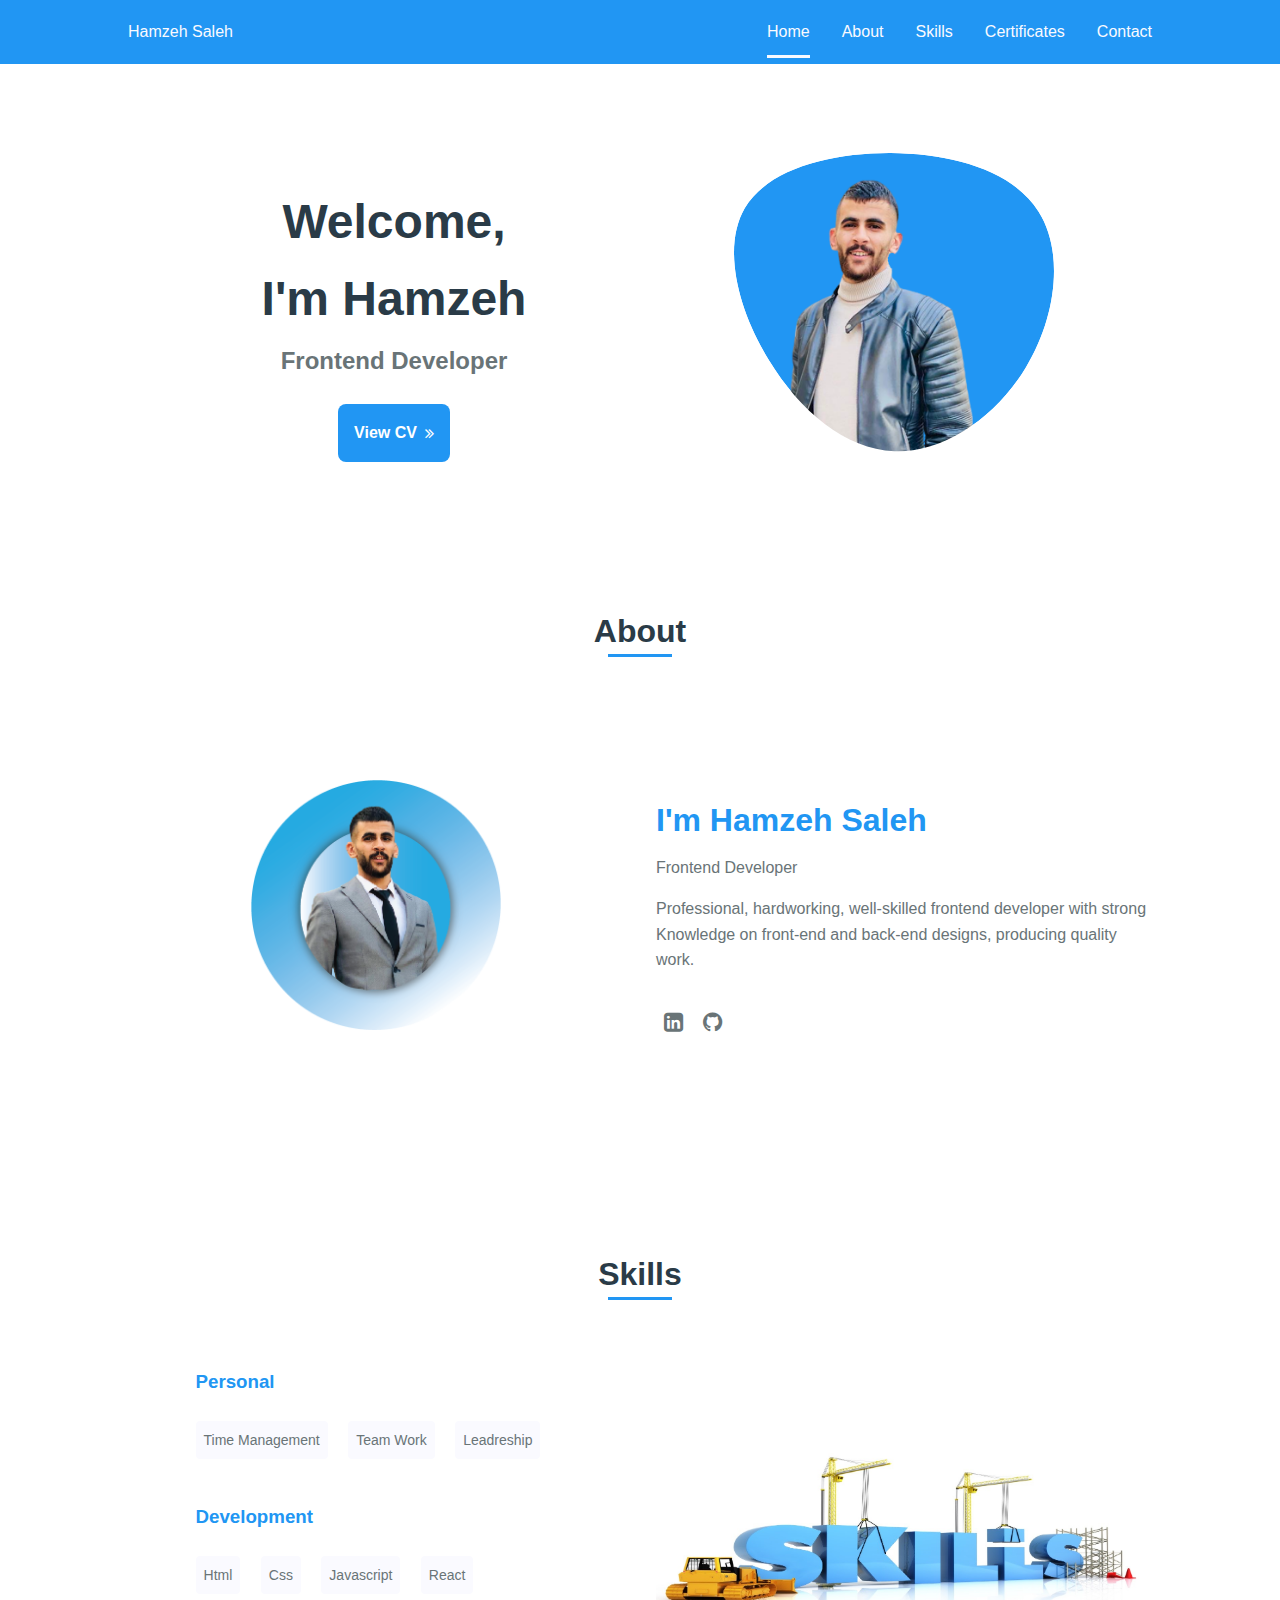
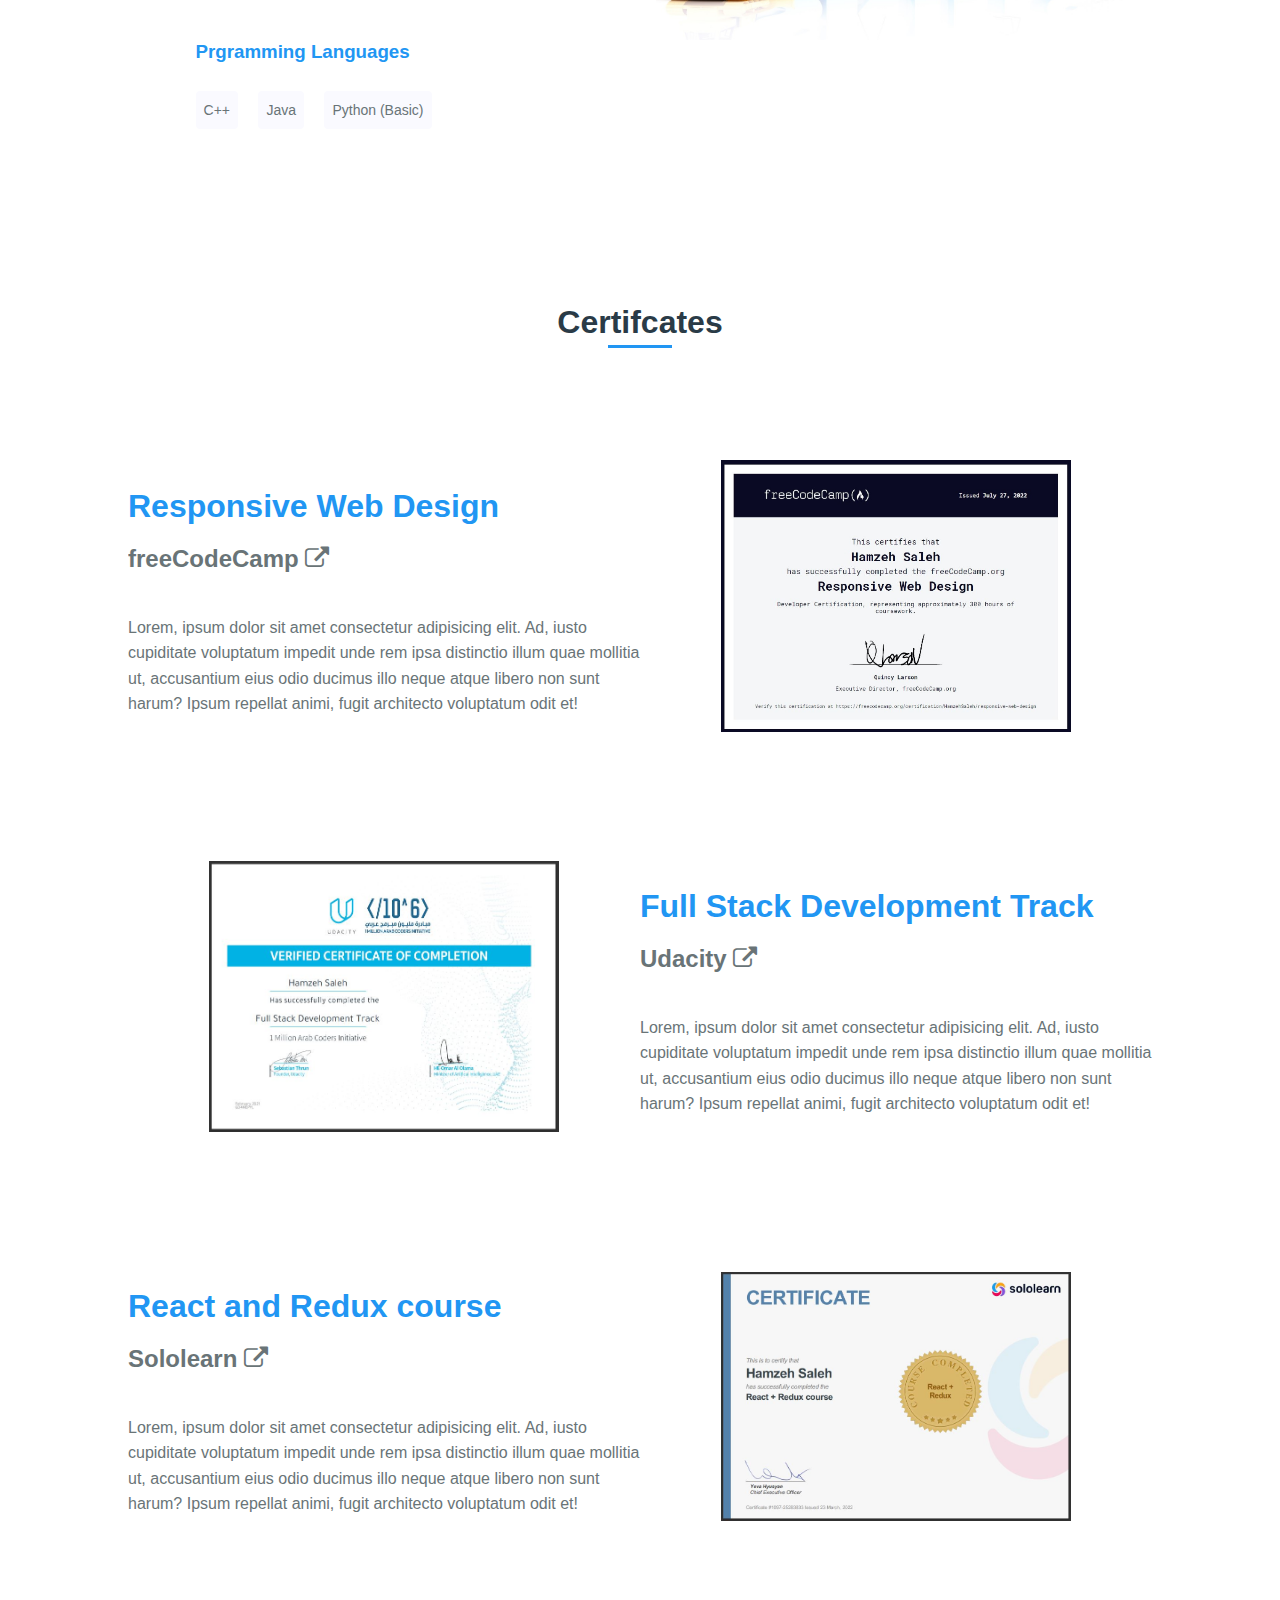
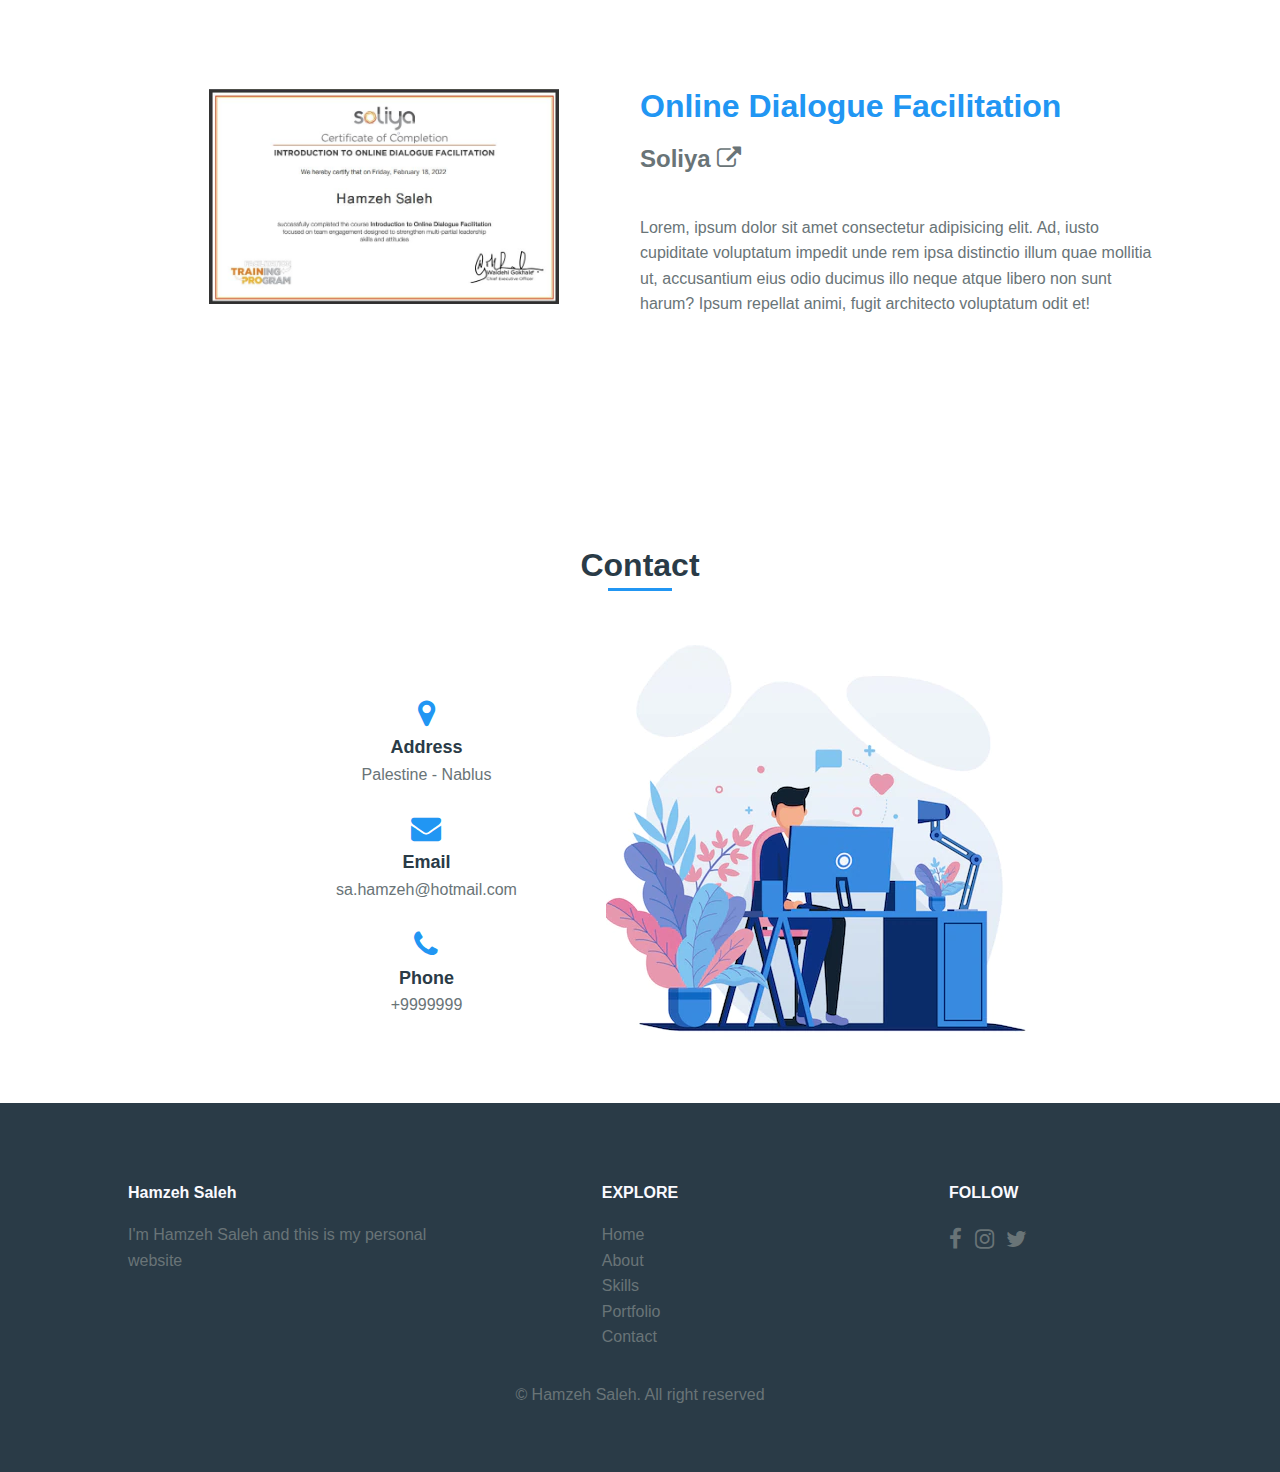
<file: index.html>
<!DOCTYPE html>
<html lang="en">
  <head>
    <meta charset="UTF-8" />
    <meta http-equiv="X-UA-Compatible" content="IE=edge" />
    <meta name="viewport" content="width=device-width, initial-scale=1.0" />
    <link rel="stylesheet" href="assets/style.css" />
    <link
      rel="stylesheet"
      href="https://cdnjs.cloudflare.com/ajax/libs/font-awesome/4.7.0/css/font-awesome.min.css"
    />

    <title>Hamzeh Saleh</title>
  </head>

  <body>
    <!--------------- Header ------------------>

    <header class="header" id="header">
      <nav class="nav bd_grid">
        <div>
          <a href="#" class="nav_logo">Hamzeh Saleh</a>
        </div>

        <div class="nav_menu" id="nav-menu">
          <ul class="nav_list">
            <li class="nav_item">
              <a href="#home" class="nav_link active">Home</a>
            </li>
            <li class="nav_item">
              <a href="#about" class="nav_link">About</a>
            </li>
            <li class="nav_item">
              <a href="#skills" class="nav_link">Skills</a>
            </li>
            <li class="nav_item">
              <a href="#certificate" class="nav_link">Certificates</a>
            </li>
            <li class="nav_item">
              <a href="#contact" class="nav_link">Contact</a>
            </li>
          </ul>
        </div>

        <div class="nav_toggle" id="nav-toggle">
          <i class="fa fa-bars"></i>
        </div>
      </nav>
    </header>

    <!---------------- Main ------------------>
    <main>
      <!---------------- Home------------------>
      <section class="home section" id="home">
        <div class="home_container container gird">
          <div class="home_content grid">
            <div class="home_social"></div>

            <div class="home_img">
              <svg
                class="home_blob"
                viewBox="0 0 200 187"
                xmlns="http://www.w3.org/2000/svg"
                xmlns:xlink="http://www.w3.org/1999/xlink"
              >
                <mask id="mask0" mask-type="alpha">
                  <path
                    d="M190.312 36.4879C206.582 62.1187 201.309 102.826 182.328 134.186C163.346 165.547
        130.807 187.559 100.226 186.353C69.6454 185.297 41.0228 161.023 21.7403 129.362C2.45775
        97.8511 -7.48481 59.1033 6.67581 34.5279C20.9871 10.1032 59.7028 -0.149132 97.9666
        0.00163737C136.23 0.303176 174.193 10.857 190.312 36.4879Z"
                  />
                </mask>
                <g mask="url(#mask0)">
                  <path
                    d="M190.312 36.4879C206.582 62.1187 201.309 102.826 182.328 134.186C163.346
        165.547 130.807 187.559 100.226 186.353C69.6454 185.297 41.0228 161.023 21.7403
        129.362C2.45775 97.8511 -7.48481 59.1033 6.67581 34.5279C20.9871 10.1032 59.7028
        -0.149132 97.9666 0.00163737C136.23 0.303176 174.193 10.857 190.312 36.4879Z"
                  />
                  <image
                    class="home_blob-img"
                    x="15"
                    xlink:href="assets/imgs/cover.png"
                  />
                </g>
              </svg>
            </div>

            <div class="home_data">
              <h1 class="home_title">Welcome, <br />I'm Hamzeh</h1>
              <h3 class="home_subtitle">Frontend Developer</h3>

              <a
                href="https://drive.google.com/file/d/1BzQ06GumBezNSWzQdL-4L6fDaplkL0l_/view?usp=sharing"
                target="_blank"
                class="button button--flex"
              >
                View CV <i class="fa fa-angle-double-right button_icon"></i>
              </a>
            </div>
          </div>
        </div>
      </section>
      <!---------------- About ------------------>
      <section class="about section" id="about">
        <h2 class="section_title">About</h2>
        <div class="about_container bd_grid">
          <div class="about_img">
            <img src="./assets/imgs/profile.png" alt="personal photo" />
          </div>
          <div>
            <h2 class="about_subtitle">I'm Hamzeh Saleh</h2>
            <span class="about_professtion">Frontend Developer</span>
            <p class="about_text">
              Professional, hardworking, well-skilled frontend developer with
              strong Knowledge on front-end and back-end designs, producing
              quality work.
            </p>

            <div class="about_social">
              <a
                href="https://www.linkedin.com/in/hamzeh-saleh-67a2ba1a6/"
                target="_blank"
                class="about_social-icon"
                ><i class="fa fa-linkedin-square"></i
              ></a>
              <a
                href="https://github.com/HamzehSaleh"
                target="_blank"
                class="about_social-icon"
                ><i class="fa fa-github"></i>
              </a>
            </div>
          </div>
        </div>
      </section>

      <!---------------- Skills ------------------>
      <section class="skills section" id="skills">
        <h2 class="section_title">Skills</h2>

        <div class="skills_container bd_grid">
          <div class="skills_box">
            <h3 class="skills_subtitle">Personal</h3>
            <span class="skills_name">Time Management</span>
            <span class="skills_name">Team Work</span>
            <span class="skills_name">Leadreship</span>

            <h3 class="skills_subtitle">Development</h3>
            <span class="skills_name">Html</span>
            <span class="skills_name">Css</span>
            <span class="skills_name">Javascript</span>
            <span class="skills_name">React</span>

            <h3 class="skills_subtitle">Prgramming Languages</h3>
            <span class="skills_name">C++</span>
            <span class="skills_name">Java</span>
            <span class="skills_name">Python (Basic) </span>
          </div>

          <div class="skills_img">
            <img src="./assets/imgs/skills.jfif" alt="skills images " />
          </div>
        </div>
      </section>

      <!---------------- Certificate ------------------>
      <section class="cerificate section" id="certificate">
        <h2 class="section_title">Certifcates</h2>
        <div class="certificate_container">
          <div class="all_certificates">
            <div class="certificate_item">
              <div class="certificate_info">
                <h1>Responsive Web Design</h1>
                <h2>
                  <a
                    href="https://www.freecodecamp.org/"
                    target="_blank"
                    class="certificate_link"
                    >freeCodeCamp <i class="fa fa-external-link"></i
                  ></a>
                </h2>
                <p>
                  Lorem, ipsum dolor sit amet consectetur adipisicing elit. Ad,
                  iusto cupiditate voluptatum impedit unde rem ipsa distinctio
                  illum quae mollitia ut, accusantium eius odio ducimus illo
                  neque atque libero non sunt harum? Ipsum repellat animi, fugit
                  architecto voluptatum odit et!
                </p>
              </div>
              <div class="certificate_img">
                <img src="./assets/imgs/Responsive Web Design.JPG" alt="img" />
              </div>
            </div>

            <div class="certificate_item">
              <div class="certificate_info">
                <h1>Full Stack Development Track</h1>
                <h2>
                  <a
                    href="https://www.udacity.com/mena/one-million-arab-coders/en"
                    target="_blank"
                    class="certificate_link"
                    >Udacity <i class="fa fa-external-link"></i
                  ></a>
                </h2>
                <p>
                  Lorem, ipsum dolor sit amet consectetur adipisicing elit. Ad,
                  iusto cupiditate voluptatum impedit unde rem ipsa distinctio
                  illum quae mollitia ut, accusantium eius odio ducimus illo
                  neque atque libero non sunt harum? Ipsum repellat animi, fugit
                  architecto voluptatum odit et!
                </p>
              </div>
              <div class="certificate_img">
                <img src="./assets/imgs/one milion.png" alt="img" />
              </div>
            </div>

            <div class="certificate_item">
              <div class="certificate_info">
                <h1>React and Redux course</h1>
                <h2>
                  <a
                    href="https://www.sololearn.com/home"
                    target="_blank"
                    class="certificate_link"
                    >Sololearn <i class="fa fa-external-link"></i>
                  </a>
                </h2>
                <p>
                  Lorem, ipsum dolor sit amet consectetur adipisicing elit. Ad,
                  iusto cupiditate voluptatum impedit unde rem ipsa distinctio
                  illum quae mollitia ut, accusantium eius odio ducimus illo
                  neque atque libero non sunt harum? Ipsum repellat animi, fugit
                  architecto voluptatum odit et!
                </p>
              </div>
              <div class="certificate_img">
                <img src="./assets/imgs/react&redux.JPG" alt="img" />
              </div>
            </div>

            <div class="certificate_item">
              <div class="certificate_info">
                <h1>Online Dialogue Facilitation</h1>
                <h2>
                  <a
                    href="https://soliya.net/"
                    target="_blank"
                    class="certificate_link"
                    >Soliya <i class="fa fa-external-link"></i
                  ></a>
                </h2>
                <p>
                  Lorem, ipsum dolor sit amet consectetur adipisicing elit. Ad,
                  iusto cupiditate voluptatum impedit unde rem ipsa distinctio
                  illum quae mollitia ut, accusantium eius odio ducimus illo
                  neque atque libero non sunt harum? Ipsum repellat animi, fugit
                  architecto voluptatum odit et!
                </p>
              </div>
              <div class="certificate_img">
                <img src="./assets/imgs/soliya.png" alt="img" />
              </div>
            </div>
          </div>
        </div>
      </section>

      <!---------------- Contact ------------------>
      <section class="contact section" id="contact">
        <h2 class="section_title">Contact</h2>

        <div class="contact_container">
          <div class="content">
            <div class="left_side">
              <div class="address details">
                <i class="fa fa-map-marker"></i>
                <div class="topic">Address</div>
                <div class="text-one">Palestine - Nablus</div>
              </div>

              <div class="email details">
                <i class="fa fa-envelope"></i>
                <div class="topic">Email</div>
                <div class="text-one">sa.hamzeh@hotmail.com</div>
              </div>

              <div class="phone details">
                <i class="fa fa-phone"></i>
                <div class="topic">Phone</div>
                <div class="text-one">+9999999</div>
              </div>
            </div>

            <div class="right_side">
              <img
                src="./assets/imgs/contact.png"
                alt="Working man"
                class="contact_img"
              />
            </div>
          </div>
        </div>
      </section>
    </main>

    <!---------------- Footer ------------------>
    <footer class="footer section" id="footer">
      <div class="footer_container bd_grid">
        <div class="footer_data">
          <h2 class="footer_title">Hamzeh Saleh</h2>
          <p class="footer_text">
            I'm Hamzeh Saleh and this is my personal website
          </p>
        </div>

        <div class="footer_data">
          <h2 class="footer_title">EXPLORE</h2>
          <ul>
            <li><a href="#home" class="footer_link">Home</a></li>
            <li><a href="#about" class="footer_link">About</a></li>
            <li><a href="#skills" class="footer_link">Skills</a></li>
            <li><a href="#portfolio" class="footer_link">Portfolio</a></li>
            <li><a href="#Contact" class="footer_link">Contact</a></li>
          </ul>
        </div>

        <div class="footer_data">
          <h2 class="footer_title">FOLLOW</h2>
          <a href="#" class="footer_social"
            ><i class="fa fa-brands fa-facebook-f"></i
          ></a>
          <a href="#" class="footer_social"
            ><i class="fa fa-brands fa-instagram"></i
          ></a>
          <a href="#" class="footer_social"
            ><i class="fa fa-brands fa-twitter"></i
          ></a>
        </div>
      </div>
      <p class="footer_copy">&#169; Hamzeh Saleh. All right reserved</p>
    </footer>
    <script src="./assets/main.js"></script>
  </body>
</html>
</file>
<file: assets/style.css>
/* -------- Root colors -----------  */
:root {
  --first-color: #2196f3;
  --white-color: #fafaff;
  --dark-color: #2a3b47;
  --text-color: #697477;
  --hover-color: #1976d2;
}
/* -------- Root margins -----------  */
:root {
  --header-height: 3rem;
  --m-1: 0.5rem;
  --m-2: 1rem;
  --m-3: 1.5rem;
  --m-4: 2rem;
}

/* -------- Root fonts -----------  */
:root {
  --body-font: "Montserrat", sans-serif;
  --big-font-size: 1.5rem;
  --h2-font-size: 1.25rem;
  --normal-font-size: 0.938rem;
  --small-font-size: 0.813rem;
}

@media screen and (min-width: 768px) {
  :root {
    --big-font-size: 10.5rem;
    --h2-font-size: 2rem;
    --normal-font-size: 1rem;
    --small-font-size: 0.875rem;
  }
}

*,
::before,
::after {
  box-sizing: border-box;
}
html {
  scroll-behavior: smooth;
}
body {
  margin: var(--header-height) 0 0 0;
  font-family: var(--body-font);
  font-size: var(--normal-font-size);
  color: var(--text-color);
  line-height: 1.6;
}

ul {
  margin: 0;
  padding: 0;
  list-style: none;
}
a {
  text-decoration: none;
  color: var(--text-color);
}

img {
  max-width: 100%;
  height: auto;
}

.section {
  padding: 3rem 0;
}
.section_title {
  position: relative;
  text-align: center;
  color: var(--dark-color);
  font-size: var(--h2-font-size);
  margin: var(--m-4) 0;
}

.section_title::after {
  position: absolute;
  background-color: var(--first-color);
  content: "";
  height: 0.18rem;
  width: 32px;
  left: 0;
  right: 0;
  margin: auto;
  top: 2rem;
}

.bd_grid {
  max-width: 1024px;
  display: grid;
  grid-template-columns: 100%;
  grid-column-gap: 2rem;
  width: calc(100% - 2rem);
  margin-left: var(--m-2);
  margin-right: var(--m-2);
}

.container {
  max-width: 1000px;
  margin-left: var(--m-3);
  margin-right: var(--m-3);
}
.grid {
  display: grid;
  gap: 1.5rem;
}

/* -------- Header -----------  */
.header {
  width: 100%;
  position: fixed;
  top: 0;
  left: 0;
  z-index: 10;
  background-color: var(--first-color);
}

.nav {
  height: var(--header-height);
  display: flex;
  justify-content: space-between;
  align-items: center;
}

.nav_item {
  margin-bottom: var(--m-4);
}
.nav_link {
  position: relative;
  color: var(--dark-color);
}
.nav_link:hover {
  color: var(--first-color);
}
.nav_logo {
  color: var(--white-color);
}
.nav_toggle {
  color: var(--white-color);
  font-size: 1.5rem;
  cursor: pointer;
}

/*=== Show menu ===*/
.show {
  right: 0 !important;
}

/*Active menu*/
.active::after {
  position: absolute;
  content: "";
  width: 100%;
  height: 0.18rem;
  left: 0;
  top: 2rem;
  background-color: var(--first-color);
}

@media screen and (max-width: 768px) {
  .nav_menu {
    position: fixed;
    top: var(--header-height);
    right: -100%;
    width: 80%;
    height: 100%;
    padding: 2rem;
    background-color: rgba(255, 255, 255, 0.3);
    transition: 0.5s;
    backdrop-filter: blur(10px);
  }
}

/* -------- Home -----------  */
.home_container {
  gap: 1rem;
}
.home_content {
  grid-template-columns: 0.5fr 3fr;
  padding-top: 3.5rem;
  align-items: center;
}
.home_social {
  display: grid;
  grid-template-columns: max-content;
  row-gap: 1rem;
}
.home_social-icon {
  font-size: 1.25rem;
  color: var(--first-color);
}
.home_social-icon:hover {
  color: var(--dark-color);
}
.home_img {
  text-align: center;
}
.home_blob {
  width: 200px;
  fill: var(--first-color);
}
.home_blob-img {
  width: 150px;
}
.home_data {
  grid-column: 1/3;
  text-align: center;
}
.home_title {
  font-size: calc(var(--h2-font-size) + 1rem);
  color: var(--dark-color);
  margin-bottom: -20px;
}

.home_subtitle {
  font-size: 1.5rem;
  font-weight: 600;
}

.button {
  display: inline-block;
  background-color: var(--first-color);
  color: #fff;
  padding: 1rem;
  border-radius: 0.5rem;
  font-weight: 600;
}
.button:hover {
  background-color: var(--hover-color);
}
.button_icon {
  font-size: 1.25rem;
  margin-left: var(--m-1);
  transition: 0.3s;
}
.button--flex {
  display: inline-flex;
  align-items: center;
}

/* -------- About -----------  */
.about_container {
  justify-items: center;
  row-gap: 2rem;
  text-align: center;
}
.about_img {
  display: flex;
  justify-content: center;
  border-radius: 50%;
}
.about_img img {
  width: 150px;
}
.about_subtitle {
  color: var(--first-color);
  font-size: var(--h2-font-size);
  margin-bottom: var(--m-1);
}
.about_profession {
  display: block;
  margin-bottom: var(--m-4);
}

.about_text {
  margin-bottom: var(--m-4);
}
.about_social-icon {
  font-size: 1.4rem;
  margin: 0 var(--m-1);
}
.about_social-icon:hover {
  color: var(--first-color);
}

/* -------- Contact -----------  */
.contact_container {
  max-width: 1024px;
  margin: auto;
}
.contact_container .content {
  display: flex;
  align-items: center;
  justify-content: center;
}
.contact_container .left_side {
  width: 35%;
  height: 100%;
  display: flex;
  flex-direction: column;
  align-items: center;
  justify-content: center;
  margin-top: 15px;
  position: relative;
}

.contact_container .left_side .details {
  margin: var(--m-2);
  text-align: center;
  font-size: 20px;
  margin-bottom: 10px;
}

.contact_container .left_side i {
  color: var(--first-color);
  font-size: 30px;
}
.contact_container .left_side .topic {
  font-weight: 600;
  font-size: 18px;
  color: var(--dark-color);
}
.contact_container .left_side .text-one {
  font-size: 16px;
}

/* -------- Skills -----------  */
.skills_contanier {
  row-gap: 2rem;
}
.skills_subtitle {
  color: var(--first-color);
  margin-bottom: var(--m-3);
}
.skills_name {
  display: inline-block;
  font-size: var(--small-font-size);
  margin: 0 var(--m-2) var(--m-3) 0;
  padding: 0.5rem 0.5rem;
  background-color: var(--white-color);
  border-radius: 0.25rem;
  cursor: context-menu;
}

/* -------- Certificates -----------  */
/* .cerificate {
  display: flex;
  align-items: center;
  justify-content: center;
  width: 100%;
  min-height: 100vh;
} */
.certificate_container {
  flex-direction: column;
  max-width: 1024px;
  margin: 0 auto;
}
.all_certificates {
  display: flex;
  align-items: center;
  justify-content: center;
  flex-direction: column;
}
.certificate_item {
  display: flex;
  align-items: center;
  justify-content: center;
  flex-direction: column;
  width: 80%;
  margin: 20px auto;
  overflow: hidden;
  border-radius: 10px;
}
.certificate_info {
  flex-basis: 50%;
  display: flex;
  align-items: flex-start;
  justify-content: center;
  flex-direction: column;
}
.certificate_info h1 {
  color: var(--first-color);
  margin-bottom: -0.75rem;
}
.certificate_link:hover {
  border-bottom: 2px solid var(--dark-color);
  color: var(--dark-color);
}
.certificate_img img {
  width: 350px;
  object-fit: cover;
  transition: 0.3s ease transform;
}

.certificate_img {
  display: flex;
  justify-content: center;
  align-items: center;
  height: 400px;
  flex-basis: 50%;
  overflow: hidden;
}

/* -------- Footer -----------  */
.footer {
  background-color: var(--dark-color);
}
.footer_container {
  row-gap: 2rem;
}
.footer_title {
  font-size: var(--normal-font-size);
  color: var(--white-color);
  margin-bottom: var(--m-2);
}
.footer_link {
  padding: 0.25rem 0;
}
.footer_link:hover {
  color: var(--first-color);
}
.footer_social {
  font-size: 1.4rem;
  margin-right: var(--m-1);
}
.footer_social:hover {
  color: var(--first-color);
}
.footer_copy {
  text-align: center;
  margin-top: var(--m-4);
}
@media screen and (min-width: 768px) {
  body {
    margin: 0;
  }
  .container {
    margin-left: auto;
    margin-right: auto;
  }
  .home_container {
    row-gap: 5rem;
  }
  .home_content {
    padding-top: 5.5rem;
    column-gap: 0.5rem;
  }
  .home_blob {
    width: 270px;
  }

  .nav {
    height: calc(var(--header-height) + 1rem);
  }
  .nav_list {
    display: flex;
  }
  .nav_item {
    margin-left: var(--m-4);
    margin-bottom: 0;
  }
  .nav_toggle {
    display: none;
  }
  .nav_link {
    color: var(--white-color);
  }
  .nav_link:hover {
    color: var(--white-color);
  }
  .active::after {
    background-color: var(--white-color);
  }

  .section {
    padding-top: 4rem;
  }
  .section_title {
    margin-bottom: 3rem;
  }
  .section_title::after {
    width: 64px;
    top: 3rem;
  }

  .certificate_item {
    flex-direction: row;
  }
  .certificate_item:nth-child(even) {
    flex-direction: row-reverse;
  }
  .certificate_item {
    height: 400px;
    margin: 0;
    width: 100%;
    border-radius: 0;
  }

  .certificate_item:hover .certificate_img img {
    transform: scale(1.1);
  }

  .about_container {
    grid-template-columns: repeat(2, 1fr);
    align-items: center;
    text-align: initial;
    padding: 4rem 0;
  }
  .about_img {
    width: 250px;
    height: 250px;
  }
  .about_img img {
    width: 250px;
    height: 250px;
  }

  .skills_container {
    grid-template-columns: repeat(2, 1fr);
    justify-items: center;
    align-items: center;
  }

  .footer_container {
    grid-template-columns: repeat(3, 1fr);
    justify-items: center;
  }
}
@media screen and (min-width: 1024px) {
  .bd_grid {
    margin-left: auto;
    margin-right: auto;
  }
  .home_blob {
    width: 320px;
  }
  .home_social {
    transform: translateX(-6rem);
  }
}

@media screen and (max-width: 820px) {
  .home_social {
    padding-left: 20px;
  }
  .contact_container .content {
    flex-direction: column-reverse;
  }
  .contact_container .left_side {
    width: 100%;
    flex-direction: row;
    justify-content: center;
    flex-wrap: wrap;
  }
  .contact_container .right_side img {
    width: 300px;
  }

  .skills_container {
    display: flex;
    flex-direction: column-reverse;
    justify-content: center;
    align-items: center;
  }
  .skills_img img {
    width: 300px;
  }
}

@media screen and (max-width: 350px) {
  .container {
    margin-left: var(--mb-1);
    margin-right: var(--mb-1);
  }
  .nav_menu {
    padding: 2rem 0.25rem 4rem;
  }
  .nav_list {
    column-gap: 0;
  }
  .home_content {
    grid-template-columns: 0.25fr 3fr;
  }
  .home_blob {
    width: 180px;
  }
  .skills_title {
    font-size: var(--normal-font-size);
  }
}

@media screen and (min-width: 568px) {
  .home_content {
    grid-template-columns: max-content 1fr 1fr;
  }
  .home_data {
    grid-column: initial;
  }
  .home_img {
    order: 1;
    justify-content: center;
  }
}
</file>
